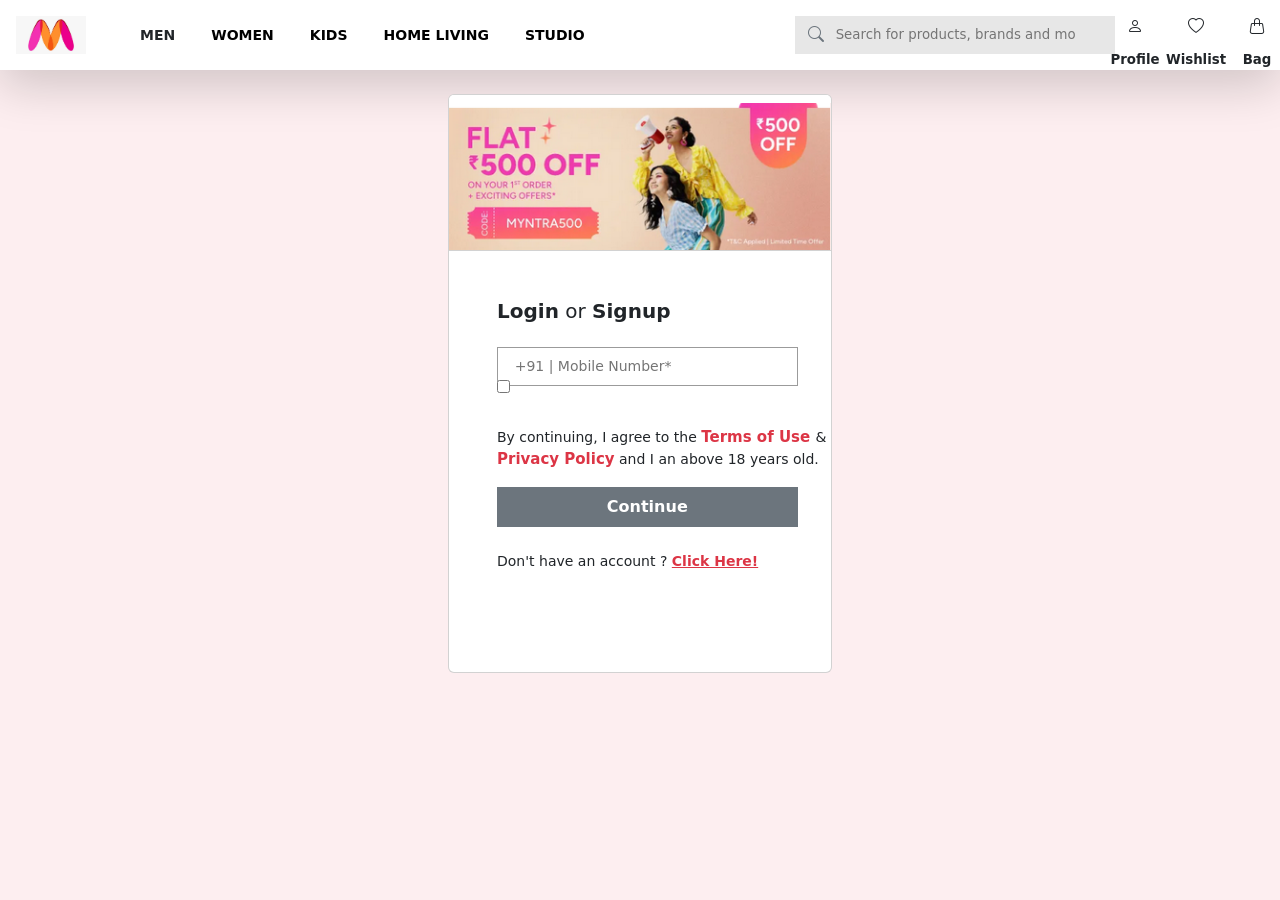
<file: account.html>
<!DOCTYPE html>
<html lang="en">
<head>
    <meta charset="UTF-8">
    <meta name="viewport" content="width=device-width, initial-scale=1.0">
    <title>Document</title>
     <link href="https://cdn.jsdelivr.net/npm/bootstrap@5.1.3/dist/css/bootstrap.min.css" rel="stylesheet" integrity="sha384-1BmE4kWBq78iYhFldvKuhfTAU6auU8tT94WrHftjDbrCEXSU1oBoqyl2QvZ6jIW3" crossorigin="anonymous">
<!-- bootstrap icons CDN -->
<link rel="stylesheet" href="https://cdn.jsdelivr.net/npm/bootstrap-icons@1.13.1/font/bootstrap-icons.min.css">
<!-- online bootstrap js  -->
<script src="https://cdn.jsdelivr.net/npm/@popperjs/core@2.10.2/dist/umd/popper.min.js" integrity="sha384-7+zCNj/IqJ95wo16oMtfsKbZ9ccEh31eOz1HGyDuCQ6wgnyJNSYdrPa03rtR1zdB" crossorigin="anonymous"></script>
<script src="https://cdn.jsdelivr.net/npm/bootstrap@5.1.3/dist/js/bootstrap.min.js" integrity="sha384-QJHtvGhmr9XOIpI6YVutG+2QOK9T+ZnN4kzFN1RtK3zEFEIsxhlmWl5/YESvpZ13" crossorigin="anonymous"></script>
<link rel="stylesheet" href="style.css">
<script src="js/main.js"></script>
</head>
<body style="background-color: #fdeef0;">
   <nav class="navbar shadow-lg navbar-expand-lg bg-white">
    <button class="navbar-toggler text-dark border-0 ms-3 d-lg-none" type="button" id="navbarToggler" onclick="toggleMenu()">
        <span class="bi bi-list fs-2"></span>
    </button>

    <a class="navbar navbar-brand p-3 ms-3" href="index.html"><img src="images/image.png" width="70px"/></a>
    <ul class="d-flex navbar-nav">
         <li><a href="men.html" class="nav-link fw-bold text-body">MEN</a></li>
            <li><a href="women.html" class="nav-link fw-bold text-black">WOMEN</a></li>
            <li><a href="kids.html" class="nav-link fw-bold text-black">KIDS</a></li>
            <li><a href="home-living.html" class="nav-link fw-bold text-black">HOME LIVING</a></li>
            <li><a href="studio.html" class="nav-link fw-bold text-black">STUDIO</a></li>
    </ul>     
    <div class="searchbox input-group w-25 border-1">
        <button type="button" class="btn text-secondary"><span class="bi bi-search"></span></button>
        <input type="text" placeholder="Search for products, brands and more" class="border-0 w-75 put">
    </div>
    <div class="buttons">
        <a href="account.html" class="text-dark"><span class="bi bi-person d-inline-block icons icons3"></span></a>
        <span class="bi bi-heart d-inline-block icons icons1"></span>
        <a href="cart.html" class="text-dark"><span class="bi bi-handbag d-inline-block icons icons2"></span></a>
    </div>
</nav>
    <div class="card mt-4"> 
        <div class="card-header bg-white p-0 pt-2">
            <img src="images/login.png" class="img-fluid w-100" alt="">
        </div>
        <form class="mt-5 ms-5">
            <h5 class=" text-body"><span class="fw-bolder">Login</span> <span class="fw-light">or</span> <span class="fw-bolder">Signup</span></h5>
            <input type="number" class="num mt-3" placeholder="+91 | Mobile Number*"><br>
            <input class="check me-2" type="checkbox"/><div class="d-inline-block mt-3 everything">By continuing, I agree to the <span class="text-danger fw-bold sizeo">Terms of Use </span>&<br><span class="sizeo text-danger fw-bold">Privacy Policy</span> and I an above 18 years old.</div>
            <input type="submit" value="Continue" class="bg-secondary fw-bold mt-3 text-white conti">
        </form>
        <p class="signup ms-5 mt-4">Don't have an account ? <a href="#" class="text-danger fw-bold" data-bs-toggle="modal" data-bs-target="#account">Click Here!</a></p>
    </div>

    <div class="modal fade" role="dialog" id="account">
    <div class="modal-dialog">
    <div class="modal-content">

        <div class="mt-4"> 
        <span class="float-end pe-3 pb-3 btn bi bi-x-lg" data-bs-toggle="modal" data-bs-target="#account"></span>
        <div class="card-header bg-white p-0 pt-2">
            <img src="images/login.png" class="img-fluid w-100" alt="">
        </div>
        <form class="mt-5 ms-5">
            <h5 class=" text-body"><span class="fw-bolder">Signup</span></h5>
            <input type="number" class="num mt-3" placeholder="+91 | Mobile Number*"><br>
            <input type="password" class="num mt-3" placeholder="Enter password*"><br>
            <input type="password" class="num mt-3" placeholder="Confirm password*"><br>
            <input class="check me-2" type="checkbox"/><div class="d-inline-block mt-3 everything">By continuing, I agree to the <span class="text-danger fw-bold sizeo">Terms of Use </span>&<br><span class="sizeo text-danger fw-bold">Privacy Policy</span> and I an above 18 years old.</div>
            <input type="submit" value="Continue" class="bg-secondary fw-bold mt-3 text-white conti">
        </form>
        <p class="signup ms-5 mt-4">Already have an account ? <a href="#" class="text-danger fw-bold" data-bs-toggle="modal" data-bs-target="#account">Click Here!</a></p>
    </div>

    </div>
    </div>
    </div>
</body>
</html>
</file>
<file: style.css>
*{
    padding: 0%;
    margin: 0%;
}
body{
    overflow-x: hidden;
}
#hide{
    display: none;
}
#spins .spinner-border {
    width: 4rem;        /* Default is 2rem. Increase this to make it bigger */
    height: 4rem;       /* Keep width and height equal to maintain the circle shape */
    border-width: 0.35em; /* Optional: Makes the spinning border lines thicker as well */
}
#spins {
    position: fixed;
    top: 0;
    left: 0;
    width: 100vw;
    height: 100vh;
    background-color: #fdeef0; 
    display: flex;
    justify-content: center;   
    align-items: center;       
    gap: 15px;                 
    z-index: 9999;             
}
ul li{
    list-style-type: none;
    font-size: 14px;
    padding-left: 20px;
}

.navbar {
    flex-wrap: wrap !important;
    padding: 0.5rem 0 !important;
    gap: 10px;
}

.navbar-nav {
    width: auto;
    flex-shrink: 0;
}

.navbar-toggler {
    order: -1;
}

@media only screen and (max-width: 1200px) {
    ul li {
        font-size: 13px;
        padding-left: 15px;
    }
}

@media only screen and (max-width: 993px) {
    ul li {
        font-size: 12px;
        padding-left: 15px;
    }
}

@media only screen and (max-width: 768px) {
    ul li {
        font-size: 13px;
        padding-left: 0;
    }
}
.searchbox{
    margin-left: 15%;
    width: 30%;
    font-size: smaller;
    background-color: rgb(231, 231, 231);
    flex-shrink: 0;
}

@media only screen and (max-width: 1200px) {
    .searchbox {
        margin-left: 0;
        width: 20%;
        min-width: auto;
        flex: 1 1 auto;
        max-width: 200px;
    }
}

@media only screen and (max-width: 993px) {
    .searchbox {
        display: none !important;
    }
}

@media only screen and (max-width: 768px) {
    .searchbox {
        display: none !important;
    }
}
.put{
    outline: none;
    background-color: rgb(231, 231, 231);
}/* Update your existing desktop .buttons and .icons properties to match this exactly */

.buttons {
    margin-left: auto;          
    display: flex !important; 
    flex-direction: row !important;
    align-items: center;
    gap: 45px;
    flex-wrap: nowrap;
    padding-right: 15px;
}

@media only screen and (max-width: 1200px) {
    .buttons {
        margin-left: auto;
        gap: 25px;
        padding-right: 10px;
    }
}

@media only screen and (max-width: 993px) {
    .buttons {
        margin-left: auto;
        gap: 20px;
        padding-right: 10px;
    }
}

@media only screen and (max-width: 768px) {
    .buttons {
        margin-left: auto;
        gap: 12px;
        padding-right: 5px;
    }
}

.icons {
    margin-left: 0px !important;
    height: 40px;
    position: relative;
    display: inline-block;
}
.icons1::after {
    font-size: smaller;
    font-weight: bolder;
    content: 'Wishlist';
    position: absolute;
    bottom: -15px;
    left: 50%;
    transform: translateX(-50%);
    white-space: nowrap;
}

@media only screen and (max-width: 1200px) {
    .icons1::after,
    .icons2::after,
    .icons3::after {
        content: '';
        display: none;
    }
}

.icons2::after {
    font-size: smaller;
    font-weight: bolder;
    content: 'Bag';
    position: absolute;
    bottom: -15px;
    left: 50%;
    transform: translateX(-50%); /* Centers text under the bag */
    white-space: nowrap;
}

.icons3::after {
    font-size: smaller;
    font-weight: bolder;
    content: 'Profile';
    position: absolute;
    bottom: -15px;
    left: 50%;
    transform: translateX(-50%); /* Centers text under the profile icon */
    white-space: nowrap;
}
.card{
    width: 30%;
    margin:auto;
}
.num{
    width: 90%;
    padding: 0.5rem;
    padding-left: 5%;
    outline: none;
    font-size: 14px;
    border: 1px solid rgb(155, 155, 155);
}
.check{
   position: relative;
   top: -10px;
}
.sizeo{
    font-size:15px;
}
.everything{
    font-size: 14px;
}
.conti{
    border: none;
    width: 90%;
    height: 40px;
}
.signup{
    font-size: 14px;
    margin-bottom: 100px;
}

@media only screen and (max-width: 993px) {
    /* 1. Hide the menu links completely by default on mobile */
    .navbar-nav {
        display: none !important;
    }

    /* 2. When clicked, drop them down nicely underneath the bar without breaking anything */
    .navbar-nav.show-mobile-menu {
        display: flex !important;
        flex-direction: column !important;
        width: 100% !important;
        order: 5 !important;
        padding: 10px 0 10px 20px !important;
        margin-top: 10px;
    }

    .navbar-nav.show-mobile-menu li {
        padding-top: 8px !important;
        padding-bottom: 8px !important;
    }

    /* Keep your existing card/brand rules */
    .card {
        width: 100% !important;
        margin: auto;
    }
    .navbar-brand {
        margin-right: 5px;
        width: 25px;
    }

    .navbar {
        padding: 0.5rem 1rem !important;
    }
}
.product-card {
    width: 100% !important; 
    transition: transform 0.2s ease-in-out;
}

.product-card:hover {
    transform: translateY(-5px); 
}

.product-card img {
    height: 280px;
    object-fit: cover;
}

@media only screen and (max-width: 768px) {
    .navbar-toggler {
        padding: 0.25rem 0.5rem !important;
    }

    .navbar-brand {
        padding: 0.5rem 0 !important;
    }

    .navbar-nav.show-mobile-menu {
        background-color: #f8f9fa;
        border-top: 1px solid #dee2e6;
    }

    .icons {
        height: 35px;
        font-size: 1.2rem;
    }
}

footer ul li {
    padding-left: 0 !important;
}
/* Custom utility for category pages */
.category-card-img {
    height: 300px;
    object-fit: cover;
}
.text-orange {
    color: #ff3f6c;
}
.bg-orange {
    background-color: #ff3f6c;
    color: white;
}
.bg-orange:hover {
    background-color: #e0355f;
    color: white;
}
</file>
